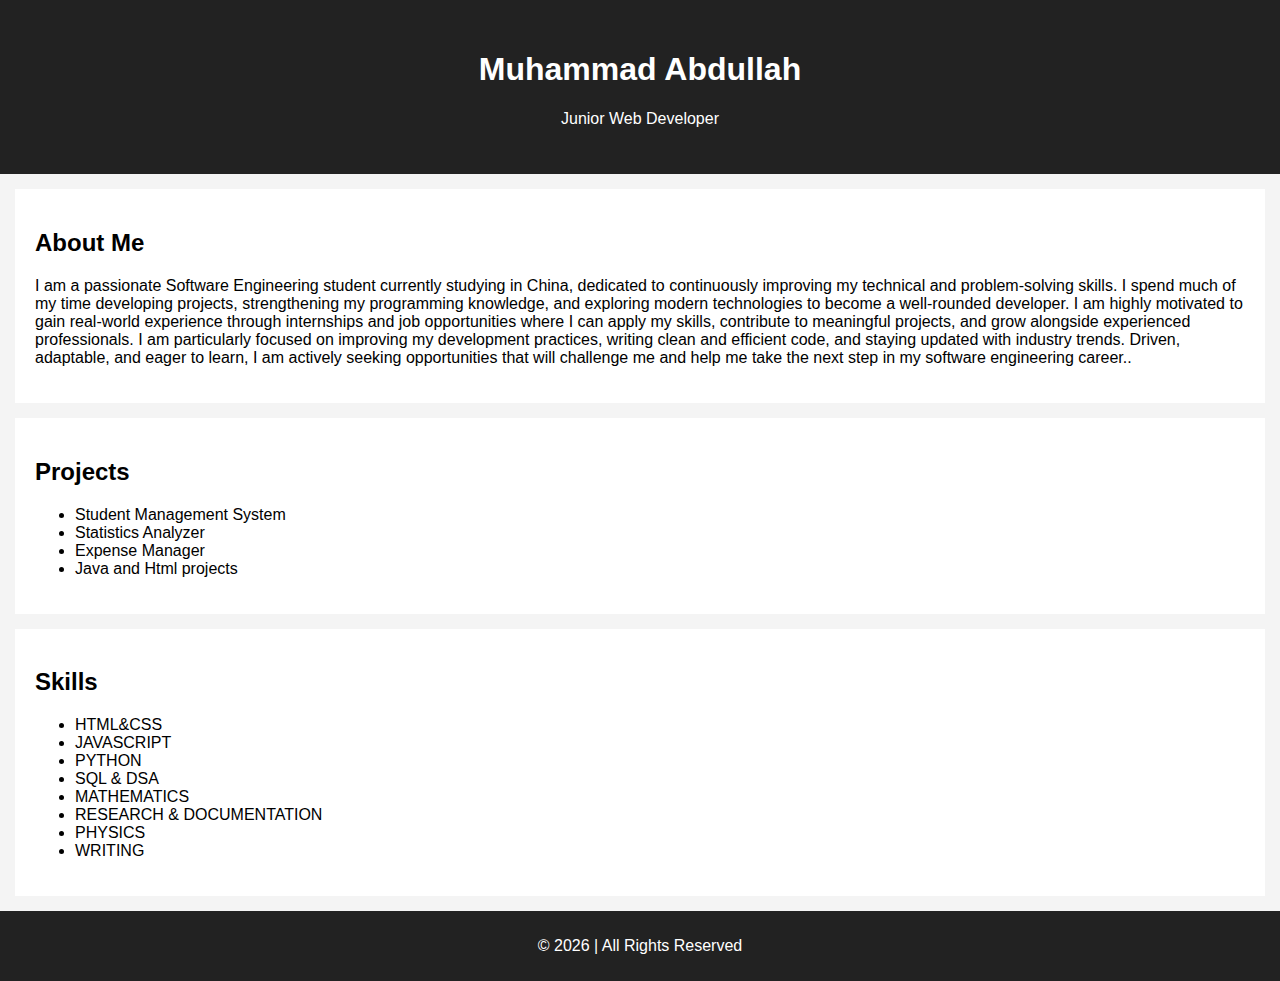
<file: index.html>
<!DOCTYPE html>
<html lang="en">
<head>
    <meta charset="UTF-8">
    <title>My Portfolio</title>
    <link rel="stylesheet" href="style.css">
</head>
<body>

<header>
    <h1>Muhammad Abdullah</h1>
    <p>Junior Web Developer</p>
</header>

<section class="about">
    <h2>About Me</h2>
    <p>I am a passionate Software Engineering student currently studying in China, dedicated to continuously improving my technical and problem-solving skills. I spend much of my time developing projects, strengthening my programming knowledge, and exploring modern technologies to become a well-rounded developer. I am highly motivated to gain real-world experience through internships and job opportunities where I can apply my skills, contribute to meaningful projects, and grow alongside experienced professionals. I am particularly focused on improving my development practices, writing clean and efficient code, and staying updated with industry trends. Driven, adaptable, and eager to learn, I am actively seeking opportunities that will challenge me and help me take the next step in my software engineering career..</p>
</section>

<section class="projects">
    <h2>Projects</h2>
    <ul>
        <li>Student Management System</li>
        <li>Statistics Analyzer</li>
        <li>Expense Manager</li>
        <li>Java and Html projects</li>
    </ul>
</section>

<section class="Skills">
    <h2>Skills</h2>
    <ul>
        <li>HTML&CSS</li>
        <li>JAVASCRIPT</li>
        <li>PYTHON</li>
        <li>SQL & DSA</li>
        <li>MATHEMATICS</li>
        <li>RESEARCH & DOCUMENTATION</li>
        <li>PHYSICS</li>
        <li>WRITING</li>
    </ul>
</section>

<footer>
    <p>© 2026 | All Rights Reserved</p>
</footer>

</body>
</html>
</file>
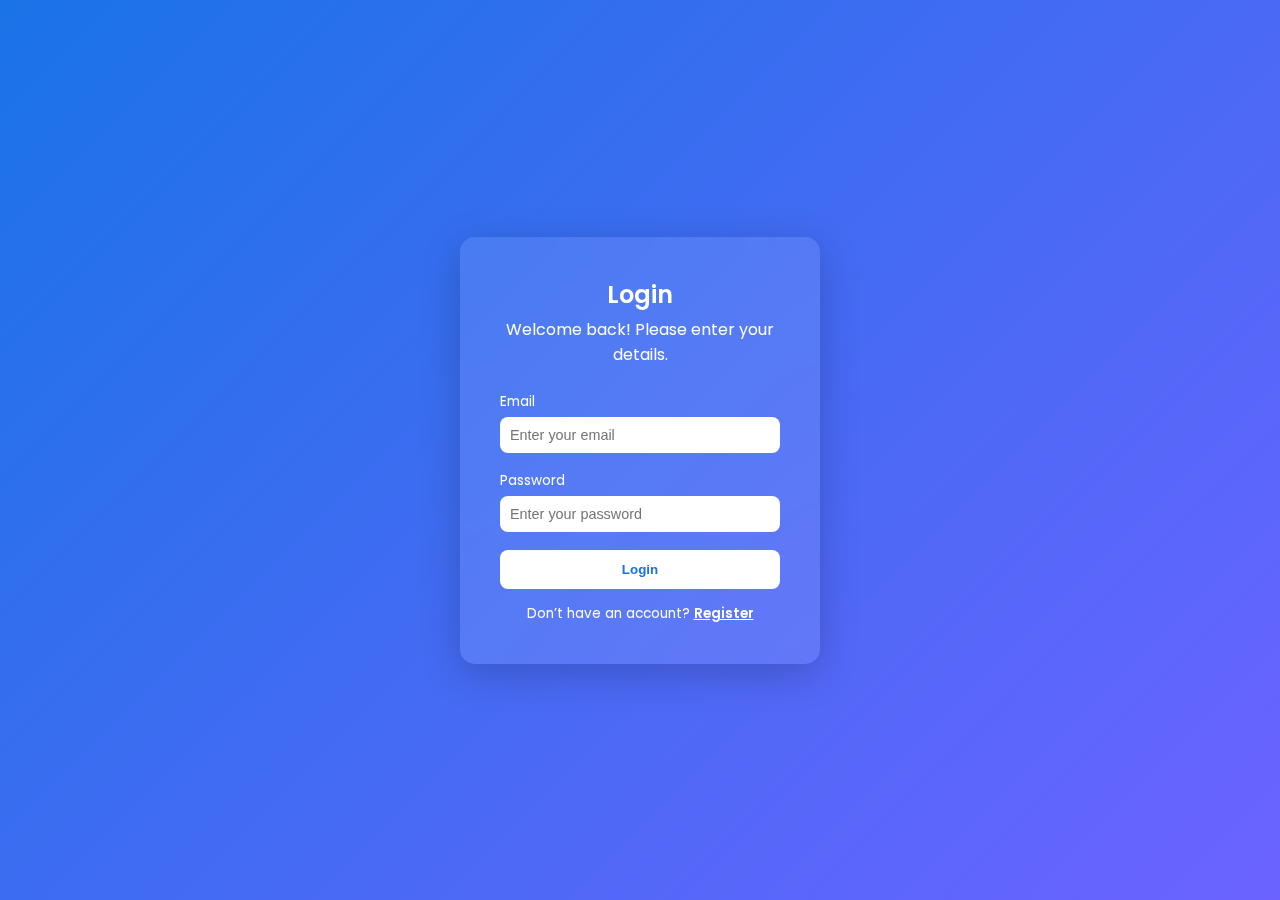
<file: login-system-ui/index.html>
<!DOCTYPE html>
<html lang="en">
<head>
    <!-- Meta Setup -->
    <meta charset="UTF-8">
    <meta name="viewport" content="width=device-width, initial-scale=1.0">
    <title>SecureAuth | Login & Register</title>

    <!-- Google Font -->
    <link href="https://fonts.googleapis.com/css2?family=Poppins:wght@300;400;600&display=swap" rel="stylesheet">

    <!-- CSS -->
    <link rel="stylesheet" href="style.css">
</head>
<body>

    <div class="auth-container">

        <div class="form-box">

            <div class="form-header">
                <h2 id="form-title">Login</h2>
                <p>Welcome back! Please enter your details.</p>
            </div>

            <!-- Login Form -->
            <form id="login-form" class="form active">
                <div class="input-group">
                    <label>Email</label>
                    <input type="email" placeholder="Enter your email" required>
                </div>

                <div class="input-group">
                    <label>Password</label>
                    <input type="password" placeholder="Enter your password" required>
                </div>

                <button type="submit" class="btn">Login</button>

                <p class="switch-text">
                    Don’t have an account?
                    <span onclick="toggleForm()">Register</span>
                </p>
            </form>

            <!-- Register Form -->
            <form id="register-form" class="form">
                <div class="input-group">
                    <label>Full Name</label>
                    <input type="text" placeholder="Enter your full name" required>
                </div>

                <div class="input-group">
                    <label>Email</label>
                    <input type="email" placeholder="Enter your email" required>
                </div>

                <div class="input-group">
                    <label>Password</label>
                    <input type="password" placeholder="Create a password" required>
                </div>

                <button type="submit" class="btn">Register</button>

                <p class="switch-text">
                    Already have an account?
                    <span onclick="toggleForm()">Login</span>
                </p>
            </form>

        </div>

    </div>

    <script>
        function toggleForm() {
            const loginForm = document.getElementById("login-form");
            const registerForm = document.getElementById("register-form");
            const title = document.getElementById("form-title");

            loginForm.classList.toggle("active");
            registerForm.classList.toggle("active");

            title.textContent = loginForm.classList.contains("active")
                ? "Login"
                : "Register";
        }
    </script>

</body>
</html>
</file>
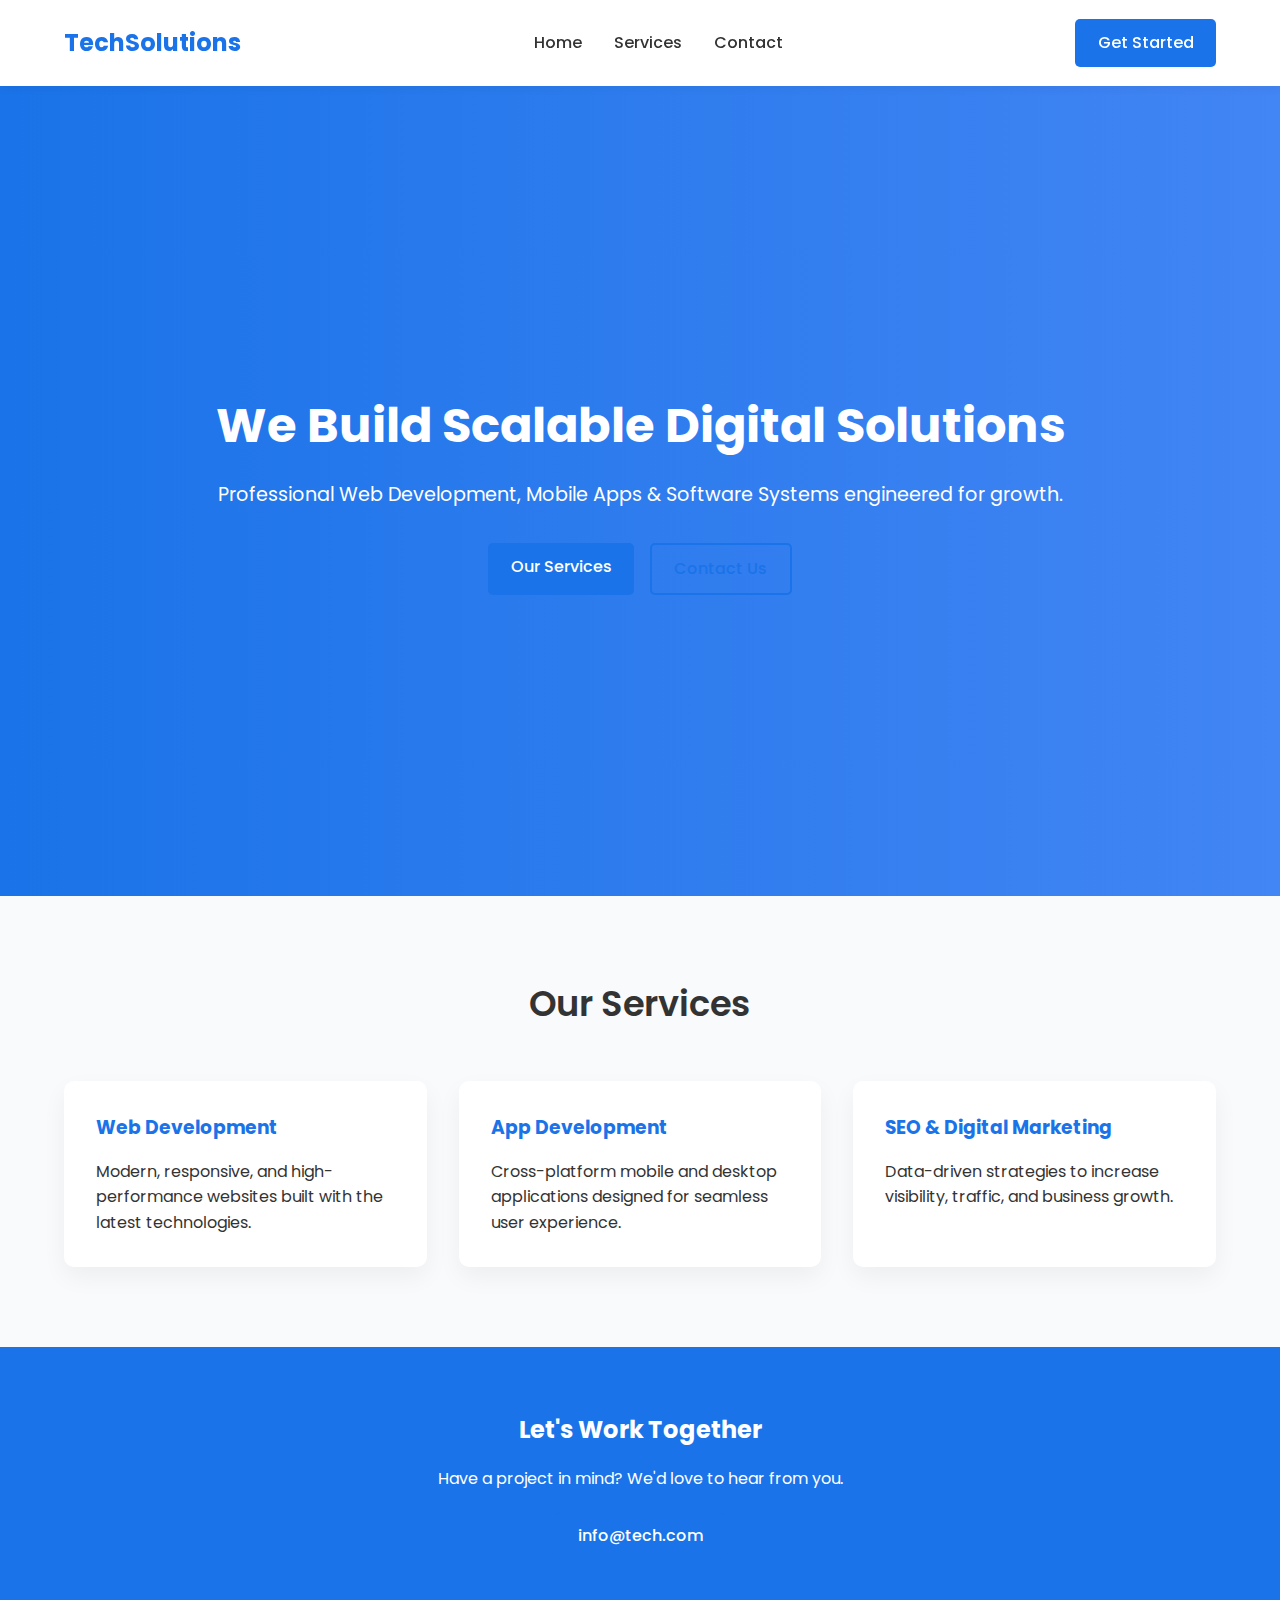
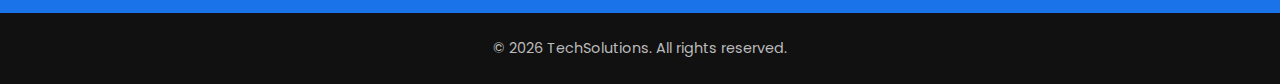
<file: business landing project/businesslanding.html>
<!DOCTYPE html>
<html lang="en">
<head>
    <!-- Meta Tags -->
    <meta charset="UTF-8">
    <meta name="viewport" content="width=device-width, initial-scale=1.0">
    <meta name="description" content="TechSolutions - Professional Web & Software Development Services">
    <title>TechSolutions | Digital Innovation</title>

    <!-- Google Font -->
    <link href="https://fonts.googleapis.com/css2?family=Poppins:wght@300;400;600;700&display=swap" rel="stylesheet">

    <!-- CSS -->
    <link rel="stylesheet" href="businesslanding.css">
</head>
<body>

    <!-- ===== HEADER ===== -->
    <header>
        <nav class="navbar container">
            <h2 class="logo">TechSolutions</h2>
            <ul class="nav-links">
                <li><a href="#">Home</a></li>
                <li><a href="#services">Services</a></li>
                <li><a href="#contact">Contact</a></li>
            </ul>
            <a href="#contact" class="btn-primary">Get Started</a>
        </nav>
    </header>

    <!-- ===== HERO SECTION ===== -->
    <section class="hero">
        <div class="hero-content container">
            <h1>We Build Scalable Digital Solutions</h1>
            <p>Professional Web Development, Mobile Apps & Software Systems engineered for growth.</p>
            <div class="hero-buttons">
                <a href="#services" class="btn-primary">Our Services</a>
                <a href="#contact" class="btn-secondary">Contact Us</a>
            </div>
        </div>
    </section>

    <!-- ===== SERVICES ===== -->
    <section id="services" class="services container">
        <h2 class="section-title">Our Services</h2>

        <div class="services-grid">
            <div class="service-card">
                <h3>Web Development</h3>
                <p>Modern, responsive, and high-performance websites built with the latest technologies.</p>
            </div>

            <div class="service-card">
                <h3>App Development</h3>
                <p>Cross-platform mobile and desktop applications designed for seamless user experience.</p>
            </div>

            <div class="service-card">
                <h3>SEO & Digital Marketing</h3>
                <p>Data-driven strategies to increase visibility, traffic, and business growth.</p>
            </div>
        </div>
    </section>

    <!-- ===== CONTACT ===== -->
    <section id="contact" class="contact">
        <div class="container contact-content">
            <h2>Let's Work Together</h2>
            <p>Have a project in mind? We'd love to hear from you.</p>
            <a href="mailto:info@tech.com" class="btn-primary">info@tech.com</a>
        </div>
    </section>

    <!-- ===== FOOTER ===== -->
    <footer>
        <div class="container footer-content">
            <p>© 2026 TechSolutions. All rights reserved.</p>
        </div>
    </footer>

</body>
</html>
</file>
<file: style.css>
body {
    font-family: Arial, sans-serif;
    margin: 0;
    background: #f4f4f4;
}

header {
    background: #222;
    color: white;
    text-align: center;
    padding: 30px;
}

section {
    padding: 20px;
    margin: 15px;
    background: white;
}

footer {
    background: #222;
    color: white;
    text-align: center;
    padding: 10px;
}
</file>
<file: business landing project/businesslanding.css>
/* ===== GLOBAL STYLES ===== */
* {
    margin: 0;
    padding: 0;
    box-sizing: border-box;
}

body {
    font-family: 'Poppins', sans-serif;
    line-height: 1.6;
    color: #333;
    background-color: #f9fafc;
}

.container {
    width: 90%;
    max-width: 1200px;
    margin: auto;
}

.section-title {
    text-align: center;
    font-size: 2.2rem;
    margin-bottom: 3rem;
    font-weight: 600;
}

/* ===== NAVBAR ===== */
header {
    background: white;
    box-shadow: 0 2px 10px rgba(0,0,0,0.05);
    position: sticky;
    top: 0;
    z-index: 100;
}

.navbar {
    display: flex;
    justify-content: space-between;
    align-items: center;
    padding: 1.2rem 0;
}

.logo {
    font-weight: 700;
    color: #1a73e8;
}

.nav-links {
    list-style: none;
    display: flex;
    gap: 2rem;
}

.nav-links a {
    text-decoration: none;
    color: #333;
    font-weight: 500;
    transition: 0.3s ease;
}

.nav-links a:hover {
    color: #1a73e8;
}

/* ===== BUTTONS ===== */
.btn-primary {
    background: #1a73e8;
    color: white;
    padding: 0.7rem 1.4rem;
    border-radius: 5px;
    text-decoration: none;
    font-weight: 500;
    transition: 0.3s ease;
}

.btn-primary:hover {
    background: #1558b0;
}

.btn-secondary {
    border: 2px solid #1a73e8;
    color: #1a73e8;
    padding: 0.7rem 1.4rem;
    border-radius: 5px;
    text-decoration: none;
    font-weight: 500;
    transition: 0.3s ease;
}

.btn-secondary:hover {
    background: #1a73e8;
    color: white;
}

/* ===== HERO ===== */
.hero {
    height: 90vh;
    background: linear-gradient(to right, #1a73e8, #4285f4);
    color: white;
    display: flex;
    align-items: center;
    text-align: center;
}

.hero-content h1 {
    font-size: 3rem;
    margin-bottom: 1rem;
}

.hero-content p {
    font-size: 1.2rem;
    margin-bottom: 2rem;
}

.hero-buttons {
    display: flex;
    justify-content: center;
    gap: 1rem;
}

/* ===== SERVICES ===== */
.services {
    padding: 5rem 0;
}

.services-grid {
    display: grid;
    grid-template-columns: repeat(auto-fit, minmax(250px, 1fr));
    gap: 2rem;
}

.service-card {
    background: white;
    padding: 2rem;
    border-radius: 10px;
    box-shadow: 0 10px 25px rgba(0,0,0,0.05);
    transition: transform 0.3s ease, box-shadow 0.3s ease;
}

.service-card:hover {
    transform: translateY(-10px);
    box-shadow: 0 15px 35px rgba(0,0,0,0.1);
}

.service-card h3 {
    margin-bottom: 1rem;
    color: #1a73e8;
}

/* ===== CONTACT ===== */
.contact {
    background: #1a73e8;
    color: white;
    text-align: center;
    padding: 4rem 0;
}

.contact p {
    margin: 1rem 0 2rem;
}

/* ===== FOOTER ===== */
footer {
    background: #111;
    color: #bbb;
    text-align: center;
    padding: 1.5rem 0;
    font-size: 0.9rem;
}

/* ===== RESPONSIVE ===== */
@media (max-width: 768px) {
    .nav-links {
        display: none;
    }

    .hero-content h1 {
        font-size: 2.2rem;
    }
}
</file>
<file: login-system-ui/style.css>
/* ===== GLOBAL RESET ===== */
* {
    margin: 0;
    padding: 0;
    box-sizing: border-box;
}

body {
    font-family: 'Poppins', sans-serif;
    height: 100vh;
    display: flex;
    justify-content: center;
    align-items: center;
    background: linear-gradient(135deg, #1a73e8, #6c63ff);
}

/* ===== CONTAINER ===== */
.auth-container {
    width: 100%;
    max-width: 400px;
    padding: 20px;
}

/* ===== FORM BOX ===== */
.form-box {
    background: rgba(255, 255, 255, 0.1);
    backdrop-filter: blur(15px);
    padding: 40px;
    border-radius: 15px;
    box-shadow: 0 10px 40px rgba(0,0,0,0.2);
    color: white;
    transition: 0.3s ease;
}

.form-header {
    text-align: center;
    margin-bottom: 25px;
}

.form-header h2 {
    font-weight: 600;
    margin-bottom: 5px;
}

/* ===== FORM ===== */
.form {
    display: none;
}

.form.active {
    display: block;
}

.input-group {
    margin-bottom: 18px;
}

.input-group label {
    font-size: 0.85rem;
    display: block;
    margin-bottom: 5px;
}

.input-group input {
    width: 100%;
    padding: 10px;
    border: none;
    border-radius: 8px;
    outline: none;
    font-size: 0.9rem;
}

/* ===== BUTTON ===== */
.btn {
    width: 100%;
    padding: 12px;
    border: none;
    border-radius: 8px;
    background: #ffffff;
    color: #1a73e8;
    font-weight: 600;
    cursor: pointer;
    transition: 0.3s ease;
}

.btn:hover {
    background: #e0e0e0;
}

/* ===== SWITCH TEXT ===== */
.switch-text {
    margin-top: 15px;
    text-align: center;
    font-size: 0.85rem;
}

.switch-text span {
    font-weight: 600;
    cursor: pointer;
    color: #fff;
    text-decoration: underline;
}

/* ===== RESPONSIVE ===== */
@media (max-width: 480px) {
    .form-box {
        padding: 30px 20px;
    }
}
</file>
